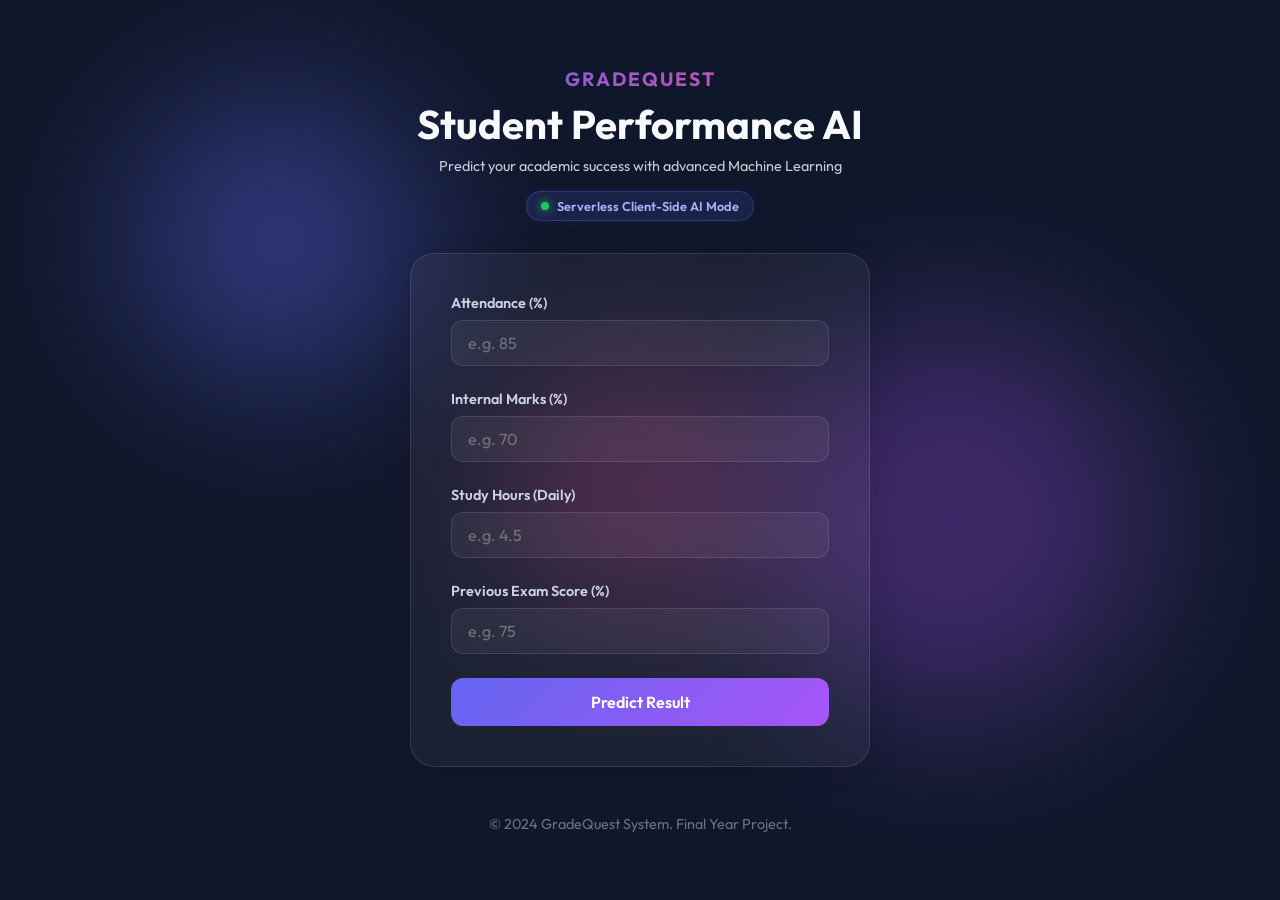
<file: index.html>
<!DOCTYPE html>
<html lang="en">
<head>
    <meta charset="UTF-8">
    <meta http-equiv="refresh" content="0; url=./frontend/index.html" />
    <title>Redirecting to GradeQuest...</title>
    <script type="text/javascript">
        window.location.href = "./frontend/index.html";
    </script>
</head>
<body>
    <p>If you are not automatically redirected, please <a href="./frontend/index.html">click here to access GradeQuest</a>.</p>
</body>
</html>
</file>
<file: frontend/style.css>
:root {
    --primary-color: #6366f1;
    --secondary-color: #a855f7;
    --accent-color: #ec4899;
    --background-color: #0f172a;
    --text-color: #f8fafc;
    --glass-bg: rgba(255, 255, 255, 0.05);
    --glass-border: rgba(255, 255, 255, 0.1);
    --success-color: #22c55e;
    --danger-color: #ef4444;
}

* {
    box-sizing: border-box;
    margin: 0;
    padding: 0;
    font-family: 'Outfit', sans-serif;
}

body {
    background-color: var(--background-color);
    color: var(--text-color);
    min-height: 100vh;
    display: flex;
    justify-content: center;
    align-items: center;
    position: relative;
    overflow-x: hidden;
}

/* Dynamic Background */
.background-blobs {
    position: absolute;
    top: 0;
    left: 0;
    width: 100%;
    height: 100%;
    z-index: -1;
    overflow: hidden;
}

.blob {
    position: absolute;
    filter: blur(80px);
    border-radius: 50%;
    animation: float 10s infinite alternate;
}

.blob-1 {
    top: 10%;
    left: 10%;
    width: 300px;
    height: 300px;
    background: var(--primary-color);
    opacity: 0.4;
}

.blob-2 {
    bottom: 20%;
    right: 10%;
    width: 400px;
    height: 400px;
    background: var(--secondary-color);
    opacity: 0.3;
    animation-delay: 2s;
}

.blob-3 {
    top: 40%;
    left: 40%;
    width: 250px;
    height: 250px;
    background: var(--accent-color);
    opacity: 0.3;
    animation-delay: 4s;
}

@keyframes float {
    0% { transform: translate(0, 0); }
    100% { transform: translate(30px, 50px); }
}

/* Container */
.container {
    width: 100%;
    max-width: 500px;
    padding: 20px;
    text-align: center;
    z-index: 10;
}

header {
    margin-bottom: 2rem;
}

.logo {
    font-weight: 700;
    font-size: 1.2rem;
    letter-spacing: 2px;
    text-transform: uppercase;
    background: linear-gradient(to right, var(--primary-color), var(--accent-color));
    -webkit-background-clip: text;
    -webkit-text-fill-color: transparent;
    margin-bottom: 0.5rem;
}

h1 {
    font-size: 2.5rem;
    font-weight: 700;
    margin-bottom: 0.5rem;
}

p {
    font-size: 0.9rem;
    opacity: 0.8;
}

/* Glass Card */
.glass-card {
    background: var(--glass-bg);
    backdrop-filter: blur(16px);
    -webkit-backdrop-filter: blur(16px);
    border: 1px solid var(--glass-border);
    border-radius: 24px;
    padding: 2.5rem;
    box-shadow: 0 4px 30px rgba(0, 0, 0, 0.1);
    transition: transform 0.3s ease;
}

.glass-card:hover {
    transform: translateY(-5px);
}

/* Form Styles */
.input-group {
    margin-bottom: 1.5rem;
    text-align: left;
}

label {
    display: block;
    margin-bottom: 0.5rem;
    font-size: 0.9rem;
    font-weight: 600;
    color: #cbd5e1;
}

input {
    width: 100%;
    padding: 12px 16px;
    border-radius: 12px;
    border: 1px solid var(--glass-border);
    background: rgba(255, 255, 255, 0.05);
    color: white;
    font-size: 1rem;
    outline: none;
    transition: all 0.3s ease;
}

input:focus {
    border-color: var(--primary-color);
    background: rgba(255, 255, 255, 0.1);
    box-shadow: 0 0 0 4px rgba(99, 102, 241, 0.2);
}

/* Button */
button {
    width: 100%;
    padding: 14px;
    border: none;
    border-radius: 12px;
    background: linear-gradient(135deg, var(--primary-color), var(--secondary-color));
    color: white;
    font-size: 1rem;
    font-weight: 600;
    cursor: pointer;
    transition: filter 0.3s ease, transform 0.1s ease;
    display: flex;
    justify-content: center;
    align-items: center;
    position: relative;
    overflow: hidden;
}

button:hover {
    filter: brightness(110%);
}

button:active {
    transform: scale(0.98);
}

button:disabled {
    opacity: 0.7;
    cursor: not-allowed;
}

/* Loader */
.loader {
    width: 20px;
    height: 20px;
    border: 3px solid rgba(255, 255, 255, 0.3);
    border-radius: 50%;
    border-top-color: white;
    animation: spin 1s ease-in-out infinite;
    display: none;
    margin-left: 10px;
}

@keyframes spin {
    to { transform: rotate(360deg); }
}

/* Result Section */
.hidden {
    display: none;
}

.result-container {
    margin-top: 2rem;
    animation: fadeIn 0.5s ease-out;
}

@keyframes fadeIn {
    from { opacity: 0; transform: translateY(10px); }
    to { opacity: 1; transform: translateY(0); }
}

.result-card {
    border-top: 1px solid var(--glass-border);
    padding-top: 1.5rem;
}

.score-circle {
    width: 120px;
    height: 120px;
    border-radius: 50%;
    background: rgba(255, 255, 255, 0.05);
    display: flex;
    flex-direction: column;
    justify-content: center;
    align-items: center;
    margin: 1.5rem auto;
    border: 4px solid var(--primary-color);
    box-shadow: 0 0 20px rgba(99, 102, 241, 0.3);
}

#resultValue {
    font-size: 1.5rem;
    font-weight: 700;
}

#confidenceValue {
    font-size: 0.8rem;
    opacity: 0.7;
}

/* Success/Error States */
.pass {
    border-color: var(--success-color);
    box-shadow: 0 0 20px rgba(34, 197, 94, 0.3);
    color: var(--success-color);
}

.fail {
    border-color: var(--danger-color);
    box-shadow: 0 0 20px rgba(239, 68, 68, 0.3);
    color: var(--danger-color);
}

.error-container {
    margin-top: 1rem;
    background: rgba(239, 68, 68, 0.1);
    border: 1px solid rgba(239, 68, 68, 0.2);
    padding: 1rem;
    border-radius: 12px;
    color: #fca5a5;
    font-size: 0.9rem;
}

/* AI Badge Styling */
.ai-badge {
    display: inline-flex;
    align-items: center;
    gap: 8px;
    background: rgba(99, 102, 241, 0.15);
    border: 1px solid rgba(99, 102, 241, 0.3);
    padding: 6px 14px;
    border-radius: 50px;
    font-size: 0.8rem;
    font-weight: 600;
    color: #a5b4fc;
    margin-top: 1rem;
    box-shadow: 0 0 10px rgba(99, 102, 241, 0.1);
}

.badge-dot {
    width: 8px;
    height: 8px;
    background-color: var(--success-color);
    border-radius: 50%;
    box-shadow: 0 0 8px var(--success-color);
}

.animate-pulse {
    animation: pulse 2s cubic-bezier(0.4, 0, 0.6, 1) infinite;
}

@keyframes pulse {
    0%, 100% {
        opacity: 1;
        transform: scale(1);
    }
    50% {
        opacity: .4;
        transform: scale(0.9);
    }
}

footer {
    margin-top: 3rem;
    font-size: 0.8rem;
    opacity: 0.5;
}
</file>
